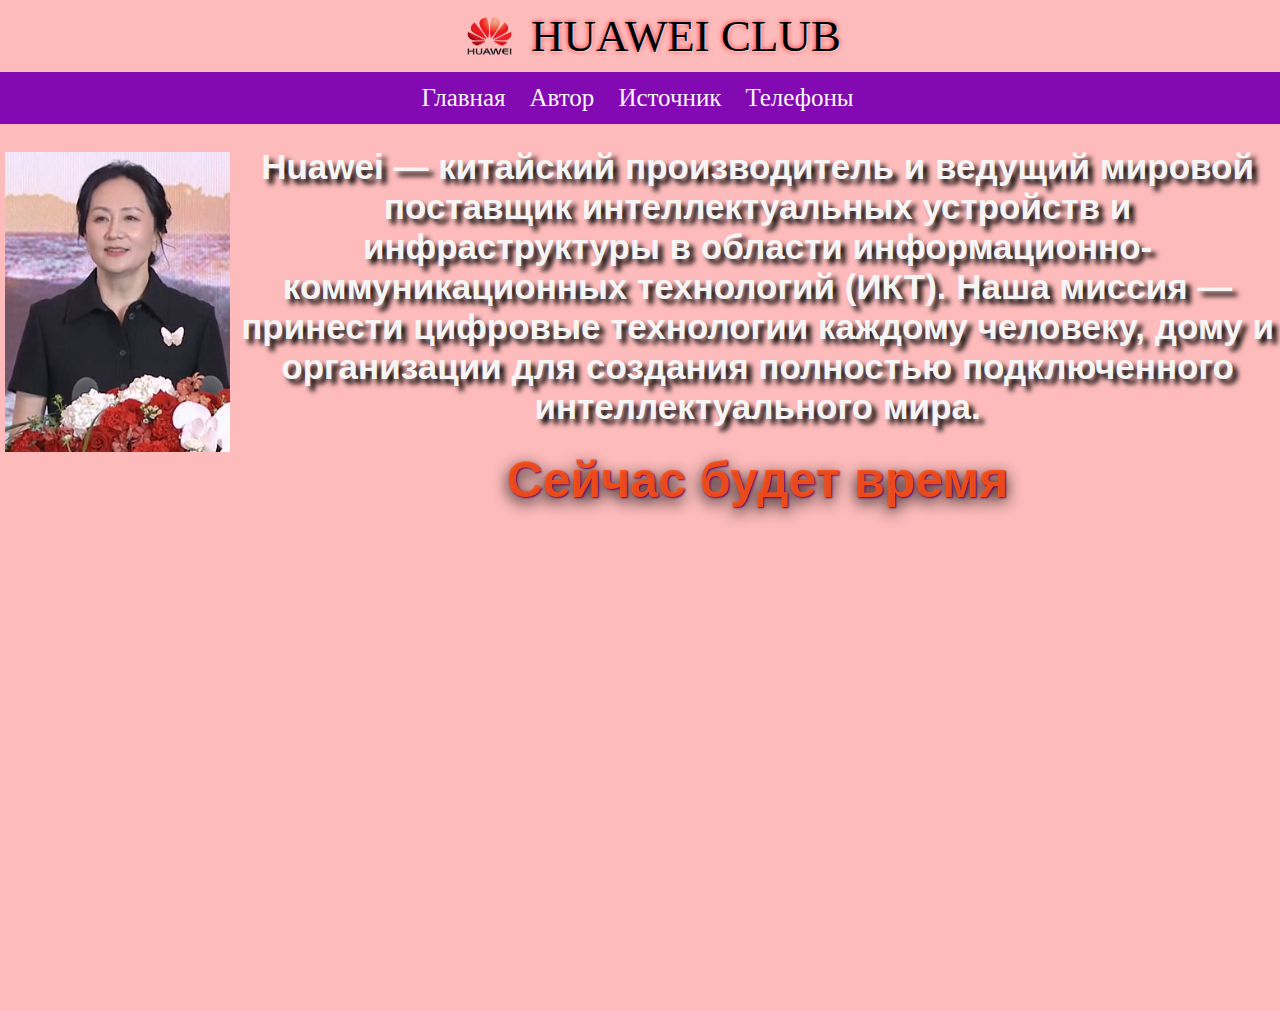
<file: index.html>
<!DOCTYPE html>
<html lang="en">
<head>
    <meta charset="UTF-8">
    <meta http-equiv="X-UA-Compatible" content="IE=edge">
    <meta name="viewport" content="width=device-width, initial-scale=1.0">
    <link rel="stylesheet" href="style.css">
    <link rel="preconnect" href="https://fonts.googleapis.com">
    <link rel="preconnect" href="https://fonts.gstatic.com" crossorigin>
    <link rel = "stylesheet" type = "text/css" href = "style.css">
	<script src = "js.js"></script>
    <title>Главная</title>
</head>
<body>
    <div class="huawei">
        <img src="img/huawei.png" alt="huawei"> HUAWEI CLUB
    </div>
    <header>
        <nav>
            <a href="index.html">Главная</a>
            <a href="Author.html">Автор</a>
            <a href="istoch.html">Источник</a>
            <a href="telef.html">Телефоны</a>
        </nav>
      </header>
      <div class="txt_index">
            <h1><img class="index_img" src="img/директ.jpg" alt="директ"align="left" vspace="5" hspace="5">Huawei — китайский производитель и ведущий мировой поставщик интеллектуальных устройств и инфраструктуры в области информационно-коммуникационных технологий (ИКТ). Наша миссия — принести цифровые технологии каждому человеку, дому и организации для создания полностью подключенного интеллектуального мира.</h1>
      </div>
        <div id='clock'>Сейчас будет время</div> <br>
        <canvas height='480' width='480' id='myCanvas'></canvas>

</body>
</html>
</file>
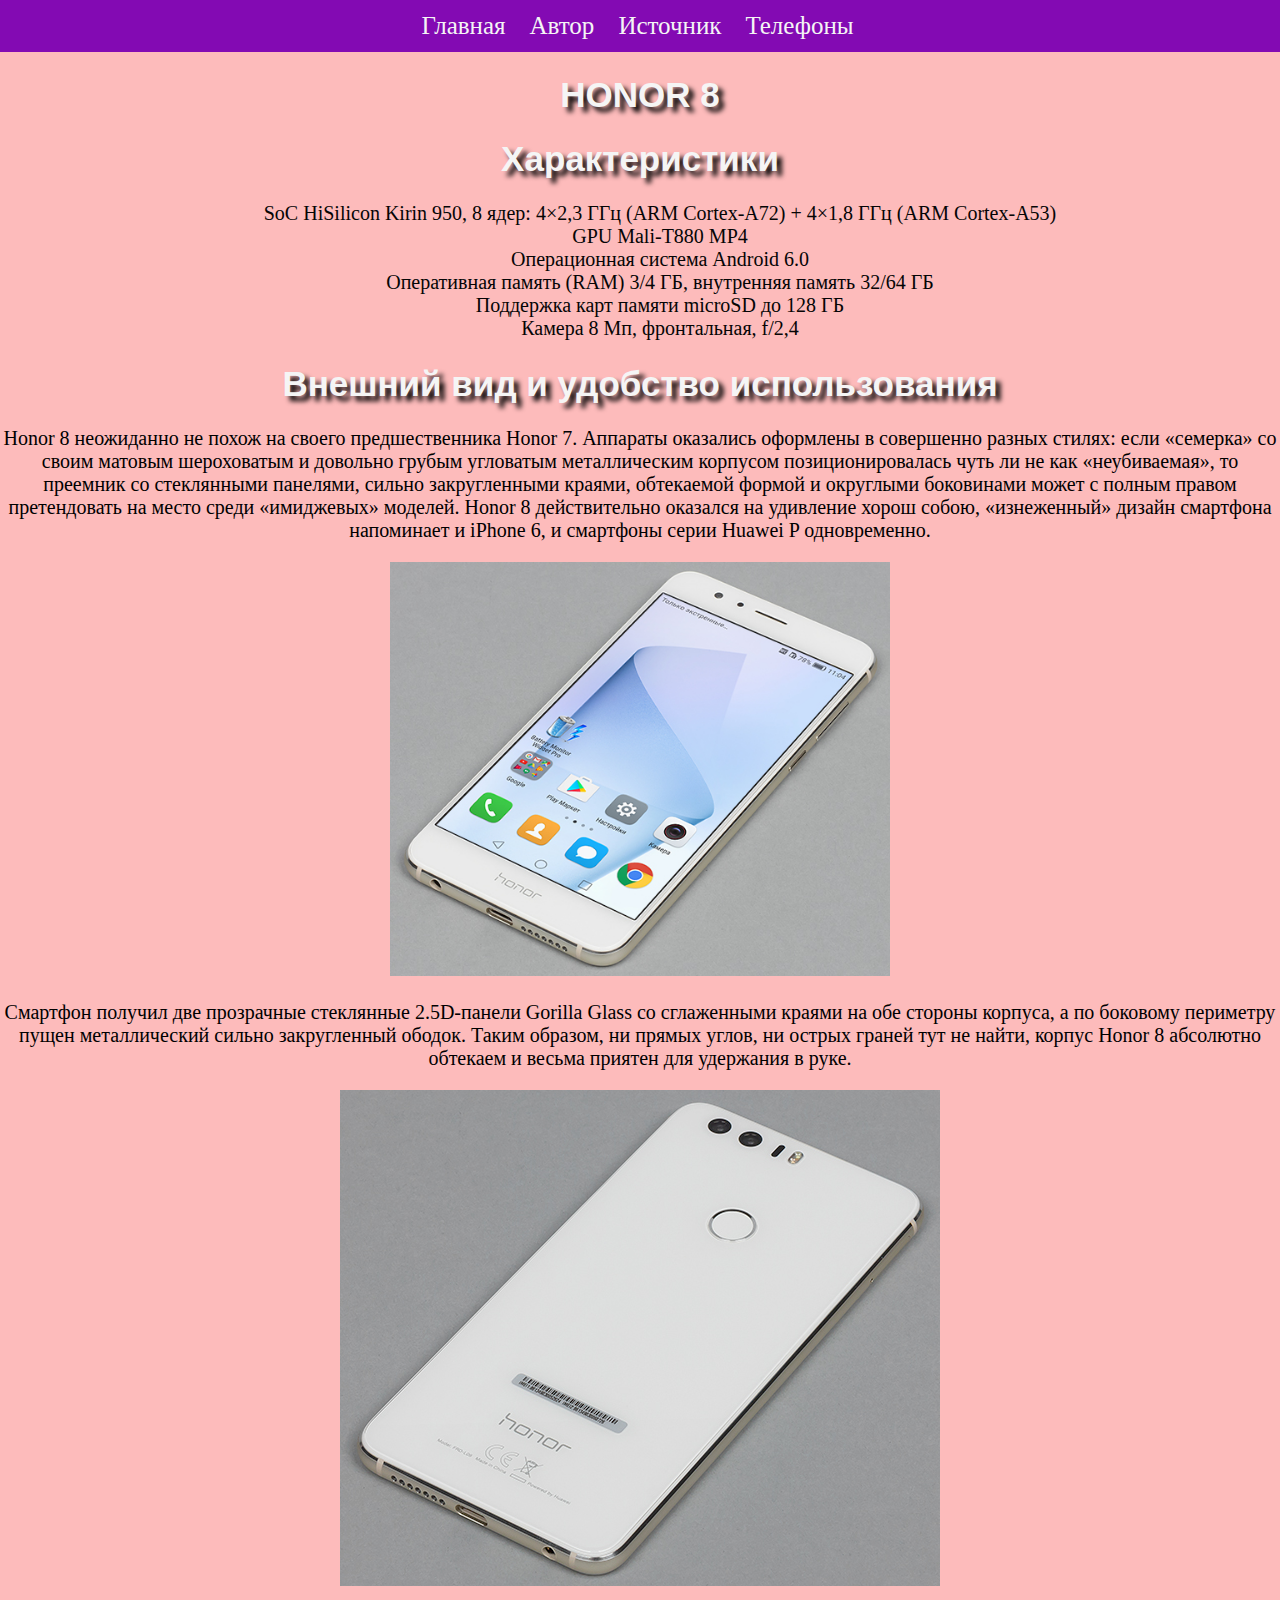
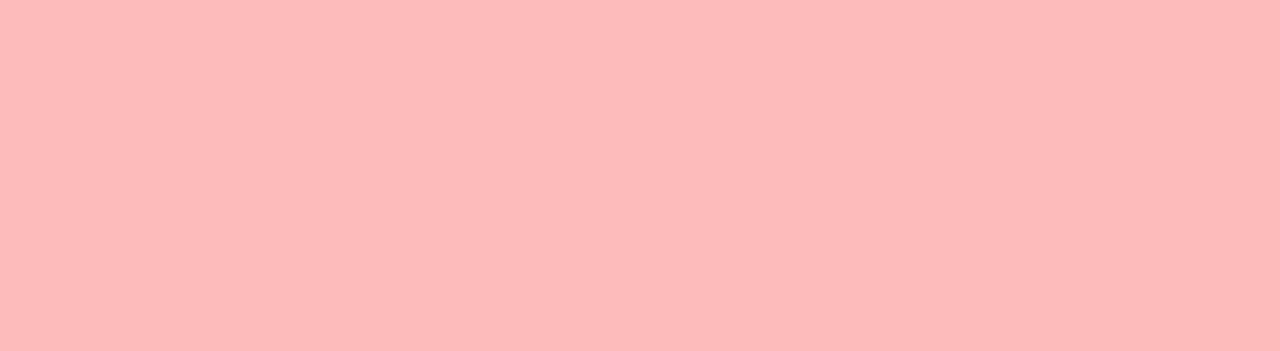
<file: telef.html>
<!DOCTYPE html>
<html lang="en">
<head>
    <meta charset="UTF-8">
    <meta http-equiv="X-UA-Compatible" content="IE=edge">
    <meta name="viewport" content="width=device-width, initial-scale=1.0">
    <link rel="stylesheet" href="style.css">
    <title>Телефоны</title>
</head>
<body>
    <header>
        <nav>
            <a href="index.html">Главная</a>
            <a href="Author.html">Автор</a>
            <a href="istoch.html">Источник</a>
            <a href="telef.html">Телефоны</a>
        </nav>
    </header>
    <h1>HONOR 8</h1>
    <div class="telef_menu">
        <h1>Характеристики</h1>
        <ul>
            <li>SoC HiSilicon Kirin 950, 8 ядер: 4×2,3 ГГц (ARM Cortex-A72) + 4×1,8 ГГц (ARM Cortex-A53)</li>
            <li>GPU Mali-T880 MP4</li>
            <li>Операционная система Android 6.0</li>
            <li>Оперативная память (RAM) 3/4 ГБ, внутренняя память 32/64 ГБ</li>
            <li>Поддержка карт памяти microSD до 128 ГБ</li>
            <li>Камера 8 Мп, фронтальная, f/2,4</li>
        </ul>
        <h1>Внешний вид и удобство использования</h1>
        <p>Honor 8 неожиданно не похож на своего предшественника Honor 7. Аппараты оказались оформлены в совершенно разных стилях: если «семерка» со своим матовым шероховатым и довольно грубым угловатым металлическим корпусом позиционировалась чуть ли не как «неубиваемая», то преемник со стеклянными панелями, сильно закругленными краями, обтекаемой формой и округлыми боковинами может с полным правом претендовать на место среди «имиджевых» моделей. Honor 8 действительно оказался на удивление хорош собою, «изнеженный» дизайн смартфона напоминает и iPhone 6, и смартфоны серии Huawei P одновременно.</p>
        <img class="telef_img" src="img/8_1.jpg" alt="h1">
        <p>Смартфон получил две прозрачные стеклянные 2.5D-панели Gorilla Glass со сглаженными краями на обе стороны корпуса, а по боковому периметру пущен металлический сильно закругленный ободок. Таким образом, ни прямых углов, ни острых граней тут не найти, корпус Honor 8 абсолютно обтекаем и весьма приятен для удержания в руке.</p>
        <img src="img/8_2.jpg" alt="h2">
        <p><iframe width="560" height="315" src="https://www.youtube.com/embed/qsMWopaFNW8" title="YouTube video player" frameborder="0" allow="accelerometer; autoplay; clipboard-write; encrypted-media; gyroscope; picture-in-picture" allowfullscreen></iframe></p>
    </div>
</body>
</html>
</file>
<file: style.css>
body{
    margin: 0%;
    padding: 0%;
    background-color: rgb(253, 187, 187);
}
.huawei{
    display: flex;
    padding: 10px 25% 10px 35%;
    font-size: 45px;
    text-shadow: 1px 1px 2px rgb(236, 225, 225), 0 0 5px red;
}
header a {
    color: #f5f5f5;
    padding: 12px;
    text-decoration: none;
    font-size: 25px; 
  }
  header a:hover {
    background-color: #920e75;
    color: #ffffff;
  }
  nav {
    display: flex;
    align-items: center;
    background-color: rgb(131, 10, 179);
    padding-left: 32%;
    }
.txt_index{
    text-align: center;
    font-size: 15px;
    font-family: 'Montserrat', sans-serif;
}
.index_img{
    height: 300px; 
}
#clock{
    font-family:Tahoma, sans-serif;
    font-size:50px;
    font-weight:bold;
    color:#ff530fdc;	
    text-align: center;
    text-shadow: 1px 1px 2px rgb(107, 8, 102), 0 5px 15px rgb(2, 0, 0);
  }
  h1{
    font-size: 35px;
    color: #f5f5f5;
    text-align: center;
    font-family: 'Montserrat', sans-serif;
    text-shadow:  5px 5px 5px rgb(3, 3, 3);
  }
.aut_txt{
    display: flex;
    font-size: 25px;
    justify-content: space-around;
}
.aut_txt li{
    list-style-type: none;
}
.aut_txt li a{
    color: #4b4a4a;
    text-decoration: none;
}
.aut_txt a:hover{
    color: #790473;
    font-size: 26px;
}
.aut_img{
    height: 300px;
    padding: 20px;
  }
.telef_menu{
    text-align: center;
    font-size: 20px;
}
.telef_menu li{
 list-style-type: none;
 font-size: 20px;
 color: #050505;
}
.telef_img{
    text-align: center;
    min-width: 320px;
    width: 500px;
}
.telef_video{
text-align: center;
}
</file>
